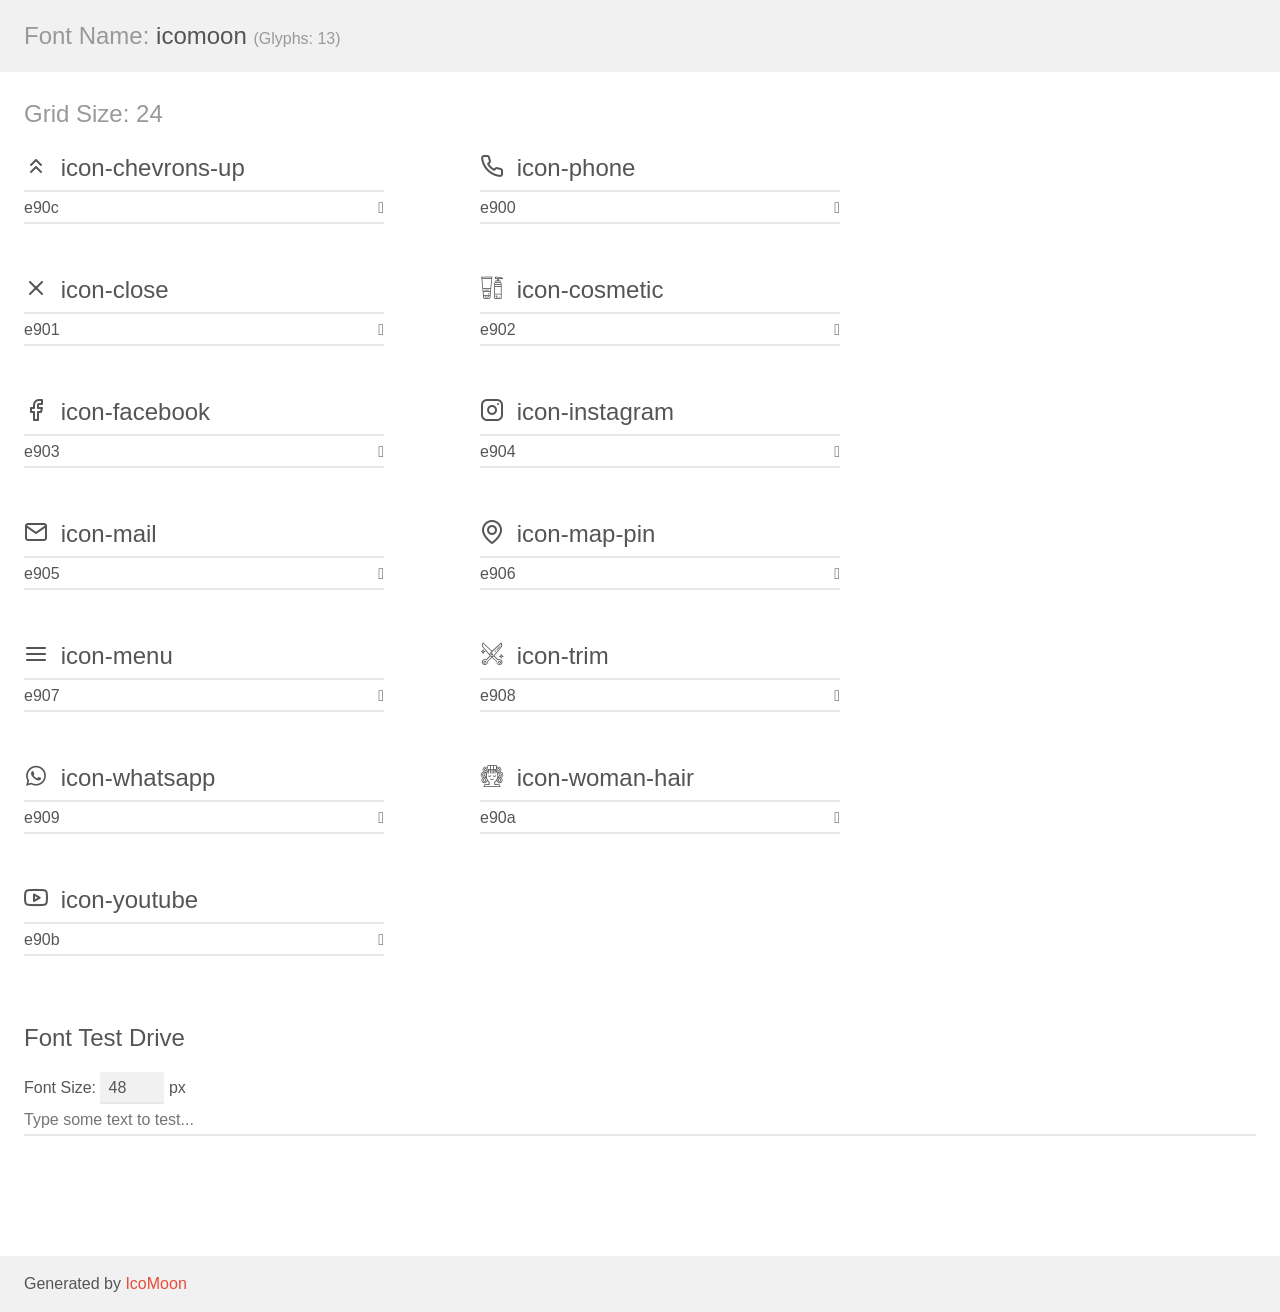
<file: Assets/Fontes/demo.html>
<!doctype html>
<html>
<head>
    <meta charset="utf-8">
    <title>IcoMoon Demo</title>
    <meta name="description" content="An Icon Font Generated By IcoMoon.io">
    <meta name="viewport" content="width=device-width, initial-scale=1">
    <link rel="stylesheet" href="demo-files/demo.css">
    <link rel="stylesheet" href="style.css"></head>
<body>
    <div class="bgc1 clearfix">
        <h1 class="mhmm mvm"><span class="fgc1">Font Name:</span> icomoon <small class="fgc1">(Glyphs:&nbsp;13)</small></h1>
    </div>
    <div class="clearfix mhl ptl">
        <h1 class="mvm mtn fgc1">Grid Size: 24</h1>
        <div class="glyph fs1">
            <div class="clearfix bshadow0 pbs">
                <span class="icon-chevrons-up"></span>
                <span class="mls"> icon-chevrons-up</span>
            </div>
            <fieldset class="fs0 size1of1 clearfix hidden-false">
                <input type="text" readonly value="e90c" class="unit size1of2" />
                <input type="text" maxlength="1" readonly value="&#xe90c;" class="unitRight size1of2 talign-right" />
            </fieldset>
            <div class="fs0 bshadow0 clearfix hidden-true">
                <span class="unit pvs fgc1">liga: </span>
                <input type="text" readonly value="" class="liga unitRight" />
            </div>
        </div>
        <div class="glyph fs1">
            <div class="clearfix bshadow0 pbs">
                <span class="icon-phone"></span>
                <span class="mls"> icon-phone</span>
            </div>
            <fieldset class="fs0 size1of1 clearfix hidden-false">
                <input type="text" readonly value="e900" class="unit size1of2" />
                <input type="text" maxlength="1" readonly value="&#xe900;" class="unitRight size1of2 talign-right" />
            </fieldset>
            <div class="fs0 bshadow0 clearfix hidden-true">
                <span class="unit pvs fgc1">liga: </span>
                <input type="text" readonly value="" class="liga unitRight" />
            </div>
        </div>
        <div class="glyph fs1">
            <div class="clearfix bshadow0 pbs">
                <span class="icon-close"></span>
                <span class="mls"> icon-close</span>
            </div>
            <fieldset class="fs0 size1of1 clearfix hidden-false">
                <input type="text" readonly value="e901" class="unit size1of2" />
                <input type="text" maxlength="1" readonly value="&#xe901;" class="unitRight size1of2 talign-right" />
            </fieldset>
            <div class="fs0 bshadow0 clearfix hidden-true">
                <span class="unit pvs fgc1">liga: </span>
                <input type="text" readonly value="" class="liga unitRight" />
            </div>
        </div>
        <div class="glyph fs1">
            <div class="clearfix bshadow0 pbs">
                <span class="icon-cosmetic"></span>
                <span class="mls"> icon-cosmetic</span>
            </div>
            <fieldset class="fs0 size1of1 clearfix hidden-false">
                <input type="text" readonly value="e902" class="unit size1of2" />
                <input type="text" maxlength="1" readonly value="&#xe902;" class="unitRight size1of2 talign-right" />
            </fieldset>
            <div class="fs0 bshadow0 clearfix hidden-true">
                <span class="unit pvs fgc1">liga: </span>
                <input type="text" readonly value="" class="liga unitRight" />
            </div>
        </div>
        <div class="glyph fs1">
            <div class="clearfix bshadow0 pbs">
                <span class="icon-facebook"></span>
                <span class="mls"> icon-facebook</span>
            </div>
            <fieldset class="fs0 size1of1 clearfix hidden-false">
                <input type="text" readonly value="e903" class="unit size1of2" />
                <input type="text" maxlength="1" readonly value="&#xe903;" class="unitRight size1of2 talign-right" />
            </fieldset>
            <div class="fs0 bshadow0 clearfix hidden-true">
                <span class="unit pvs fgc1">liga: </span>
                <input type="text" readonly value="" class="liga unitRight" />
            </div>
        </div>
        <div class="glyph fs1">
            <div class="clearfix bshadow0 pbs">
                <span class="icon-instagram"></span>
                <span class="mls"> icon-instagram</span>
            </div>
            <fieldset class="fs0 size1of1 clearfix hidden-false">
                <input type="text" readonly value="e904" class="unit size1of2" />
                <input type="text" maxlength="1" readonly value="&#xe904;" class="unitRight size1of2 talign-right" />
            </fieldset>
            <div class="fs0 bshadow0 clearfix hidden-true">
                <span class="unit pvs fgc1">liga: </span>
                <input type="text" readonly value="" class="liga unitRight" />
            </div>
        </div>
        <div class="glyph fs1">
            <div class="clearfix bshadow0 pbs">
                <span class="icon-mail"></span>
                <span class="mls"> icon-mail</span>
            </div>
            <fieldset class="fs0 size1of1 clearfix hidden-false">
                <input type="text" readonly value="e905" class="unit size1of2" />
                <input type="text" maxlength="1" readonly value="&#xe905;" class="unitRight size1of2 talign-right" />
            </fieldset>
            <div class="fs0 bshadow0 clearfix hidden-true">
                <span class="unit pvs fgc1">liga: </span>
                <input type="text" readonly value="" class="liga unitRight" />
            </div>
        </div>
        <div class="glyph fs1">
            <div class="clearfix bshadow0 pbs">
                <span class="icon-map-pin"></span>
                <span class="mls"> icon-map-pin</span>
            </div>
            <fieldset class="fs0 size1of1 clearfix hidden-false">
                <input type="text" readonly value="e906" class="unit size1of2" />
                <input type="text" maxlength="1" readonly value="&#xe906;" class="unitRight size1of2 talign-right" />
            </fieldset>
            <div class="fs0 bshadow0 clearfix hidden-true">
                <span class="unit pvs fgc1">liga: </span>
                <input type="text" readonly value="" class="liga unitRight" />
            </div>
        </div>
        <div class="glyph fs1">
            <div class="clearfix bshadow0 pbs">
                <span class="icon-menu"></span>
                <span class="mls"> icon-menu</span>
            </div>
            <fieldset class="fs0 size1of1 clearfix hidden-false">
                <input type="text" readonly value="e907" class="unit size1of2" />
                <input type="text" maxlength="1" readonly value="&#xe907;" class="unitRight size1of2 talign-right" />
            </fieldset>
            <div class="fs0 bshadow0 clearfix hidden-true">
                <span class="unit pvs fgc1">liga: </span>
                <input type="text" readonly value="" class="liga unitRight" />
            </div>
        </div>
        <div class="glyph fs1">
            <div class="clearfix bshadow0 pbs">
                <span class="icon-trim"></span>
                <span class="mls"> icon-trim</span>
            </div>
            <fieldset class="fs0 size1of1 clearfix hidden-false">
                <input type="text" readonly value="e908" class="unit size1of2" />
                <input type="text" maxlength="1" readonly value="&#xe908;" class="unitRight size1of2 talign-right" />
            </fieldset>
            <div class="fs0 bshadow0 clearfix hidden-true">
                <span class="unit pvs fgc1">liga: </span>
                <input type="text" readonly value="" class="liga unitRight" />
            </div>
        </div>
        <div class="glyph fs1">
            <div class="clearfix bshadow0 pbs">
                <span class="icon-whatsapp"></span>
                <span class="mls"> icon-whatsapp</span>
            </div>
            <fieldset class="fs0 size1of1 clearfix hidden-false">
                <input type="text" readonly value="e909" class="unit size1of2" />
                <input type="text" maxlength="1" readonly value="&#xe909;" class="unitRight size1of2 talign-right" />
            </fieldset>
            <div class="fs0 bshadow0 clearfix hidden-true">
                <span class="unit pvs fgc1">liga: </span>
                <input type="text" readonly value="" class="liga unitRight" />
            </div>
        </div>
        <div class="glyph fs1">
            <div class="clearfix bshadow0 pbs">
                <span class="icon-woman-hair"></span>
                <span class="mls"> icon-woman-hair</span>
            </div>
            <fieldset class="fs0 size1of1 clearfix hidden-false">
                <input type="text" readonly value="e90a" class="unit size1of2" />
                <input type="text" maxlength="1" readonly value="&#xe90a;" class="unitRight size1of2 talign-right" />
            </fieldset>
            <div class="fs0 bshadow0 clearfix hidden-true">
                <span class="unit pvs fgc1">liga: </span>
                <input type="text" readonly value="" class="liga unitRight" />
            </div>
        </div>
        <div class="glyph fs1">
            <div class="clearfix bshadow0 pbs">
                <span class="icon-youtube"></span>
                <span class="mls"> icon-youtube</span>
            </div>
            <fieldset class="fs0 size1of1 clearfix hidden-false">
                <input type="text" readonly value="e90b" class="unit size1of2" />
                <input type="text" maxlength="1" readonly value="&#xe90b;" class="unitRight size1of2 talign-right" />
            </fieldset>
            <div class="fs0 bshadow0 clearfix hidden-true">
                <span class="unit pvs fgc1">liga: </span>
                <input type="text" readonly value="" class="liga unitRight" />
            </div>
        </div>
    </div>

    <!--[if gt IE 8]><!-->
    <div class="mhl clearfix mbl">
        <h1>Font Test Drive</h1>
        <label>
            Font Size: <input id="fontSize" type="number" class="textbox0 mbm"
            min="8" value="48" />
            px
        </label>
        <input id="testText" type="text" class="phl size1of1 mvl"
        placeholder="Type some text to test..." value=""/>
        <div id="testDrive" class="icon-" style="font-family: icomoon">&nbsp;
        </div>
    </div>
    <!--<![endif]-->
    <div class="bgc1 clearfix">
        <p class="mhl">Generated by <a href="https://icomoon.io/app">IcoMoon</a></p>
    </div>

    <script src="demo-files/demo.js"></script>
</body>
</html>
</file>
<file: Assets/Fontes/demo-files/demo.css>
body {
  padding: 0;
  margin: 0;
  font-family: sans-serif;
  font-size: 1em;
  line-height: 1.5;
  color: #555;
  background: #fff;
}
h1 {
  font-size: 1.5em;
  font-weight: normal;
}
small {
  font-size: .66666667em;
}
a {
  color: #e74c3c;
  text-decoration: none;
}
a:hover, a:focus {
  box-shadow: 0 1px #e74c3c;
}
.bshadow0, input {
  box-shadow: inset 0 -2px #e7e7e7;
}
input:hover {
  box-shadow: inset 0 -2px #ccc;
}
input, fieldset {
  font-family: sans-serif;
  font-size: 1em;
  margin: 0;
  padding: 0;
  border: 0;
}
input {
  color: inherit;
  line-height: 1.5;
  height: 1.5em;
  padding: .25em 0;
}
input:focus {
  outline: none;
  box-shadow: inset 0 -2px #449fdb;
}
.glyph {
  font-size: 16px;
  width: 15em;
  padding-bottom: 1em;
  margin-right: 4em;
  margin-bottom: 1em;
  float: left;
  overflow: hidden;
}
.liga {
  width: 80%;
  width: calc(100% - 2.5em);
}
.talign-right {
  text-align: right;
}
.talign-center {
  text-align: center;
}
.bgc1 {
  background: #f1f1f1;
}
.fgc1 {
  color: #999;
}
.fgc0 {
  color: #000;
}
p {
  margin-top: 1em;
  margin-bottom: 1em;
}
.mvm {
  margin-top: .75em;
  margin-bottom: .75em;
}
.mtn {
  margin-top: 0;
}
.mtl, .mal {
  margin-top: 1.5em;
}
.mbl, .mal {
  margin-bottom: 1.5em;
}
.mal, .mhl {
  margin-left: 1.5em;
  margin-right: 1.5em;
}
.mhmm {
  margin-left: 1em;
  margin-right: 1em;
}
.mls {
  margin-left: .25em;
}
.ptl {
  padding-top: 1.5em;
}
.pbs, .pvs {
  padding-bottom: .25em;
}
.pvs, .pts {
  padding-top: .25em;
}
.unit {
  float: left;
}
.unitRight {
  float: right;
}
.size1of2 {
  width: 50%;
}
.size1of1 {
  width: 100%;
}
.clearfix:before, .clearfix:after {
  content: " ";
  display: table;
}
.clearfix:after {
  clear: both;
}
.hidden-true {
  display: none;
}
.textbox0 {
  width: 3em;
  background: #f1f1f1;
  padding: .25em .5em;
  line-height: 1.5;
  height: 1.5em;
}
#testDrive {
  display: block;
  padding-top: 24px;
  line-height: 1.5;
}
.fs0 {
  font-size: 16px;
}
.fs1 {
  font-size: 24px;
}
</file>
<file: Assets/Fontes/style.css>
@font-face {
  font-family: 'icomoon';
  src:  url('fonts/icomoon.eot?dq2hxv');
  src:  url('fonts/icomoon.eot?dq2hxv#iefix') format('embedded-opentype'),
    url('fonts/icomoon.ttf?dq2hxv') format('truetype'),
    url('fonts/icomoon.woff?dq2hxv') format('woff'),
    url('fonts/icomoon.svg?dq2hxv#icomoon') format('svg');
  font-weight: normal;
  font-style: normal;
  font-display: block;
}

[class^="icon-"], [class*=" icon-"] {
  /* use !important to prevent issues with browser extensions that change fonts */
  font-family: 'icomoon' !important;
  speak: never;
  font-style: normal;
  font-weight: normal;
  font-variant: normal;
  text-transform: none;
  line-height: 1;

  /* Better Font Rendering =========== */
  -webkit-font-smoothing: antialiased;
  -moz-osx-font-smoothing: grayscale;
}

.icon-chevrons-up:before {
  content: "\e90c";
}
.icon-phone:before {
  content: "\e900";
}
.icon-close:before {
  content: "\e901";
}
.icon-cosmetic:before {
  content: "\e902";
}
.icon-facebook:before {
  content: "\e903";
}
.icon-instagram:before {
  content: "\e904";
}
.icon-mail:before {
  content: "\e905";
}
.icon-map-pin:before {
  content: "\e906";
}
.icon-menu:before {
  content: "\e907";
}
.icon-trim:before {
  content: "\e908";
}
.icon-whatsapp:before {
  content: "\e909";
}
.icon-woman-hair:before {
  content: "\e90a";
}
.icon-youtube:before {
  content: "\e90b";
}
</file>
